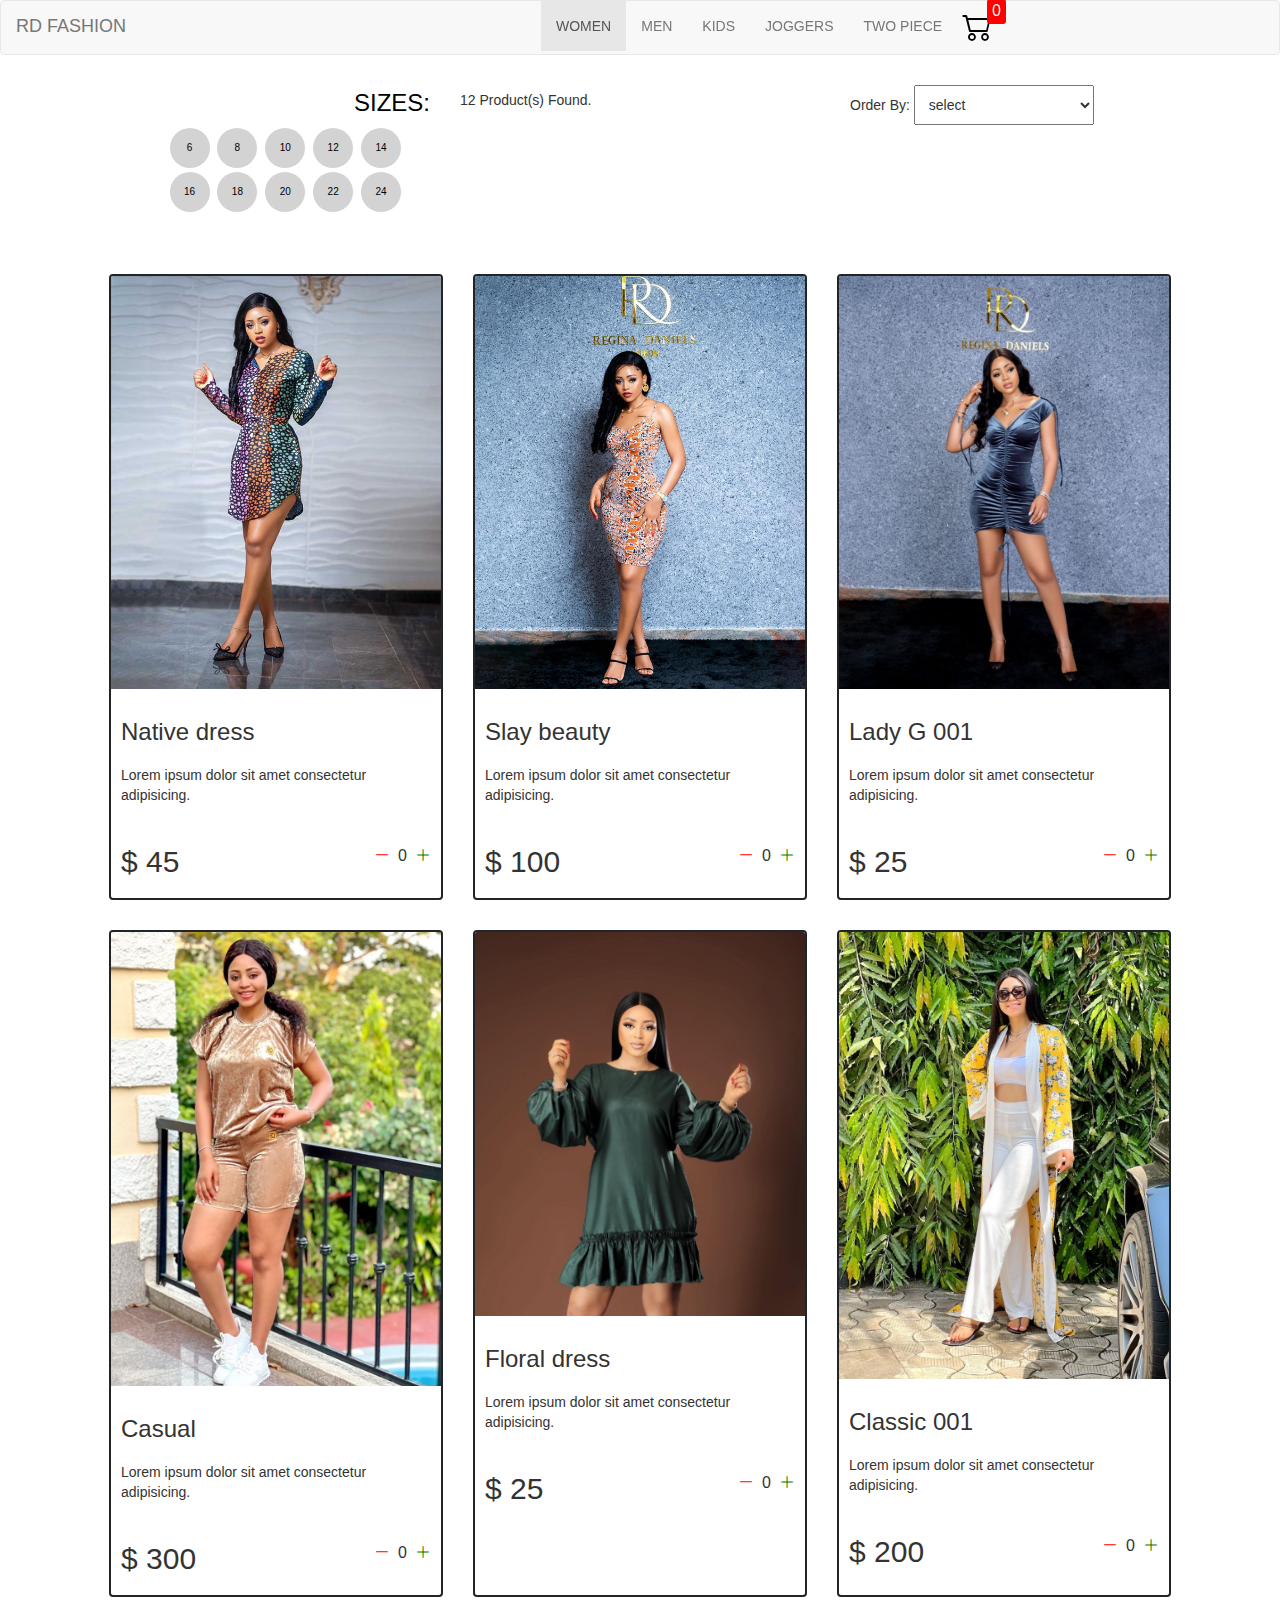
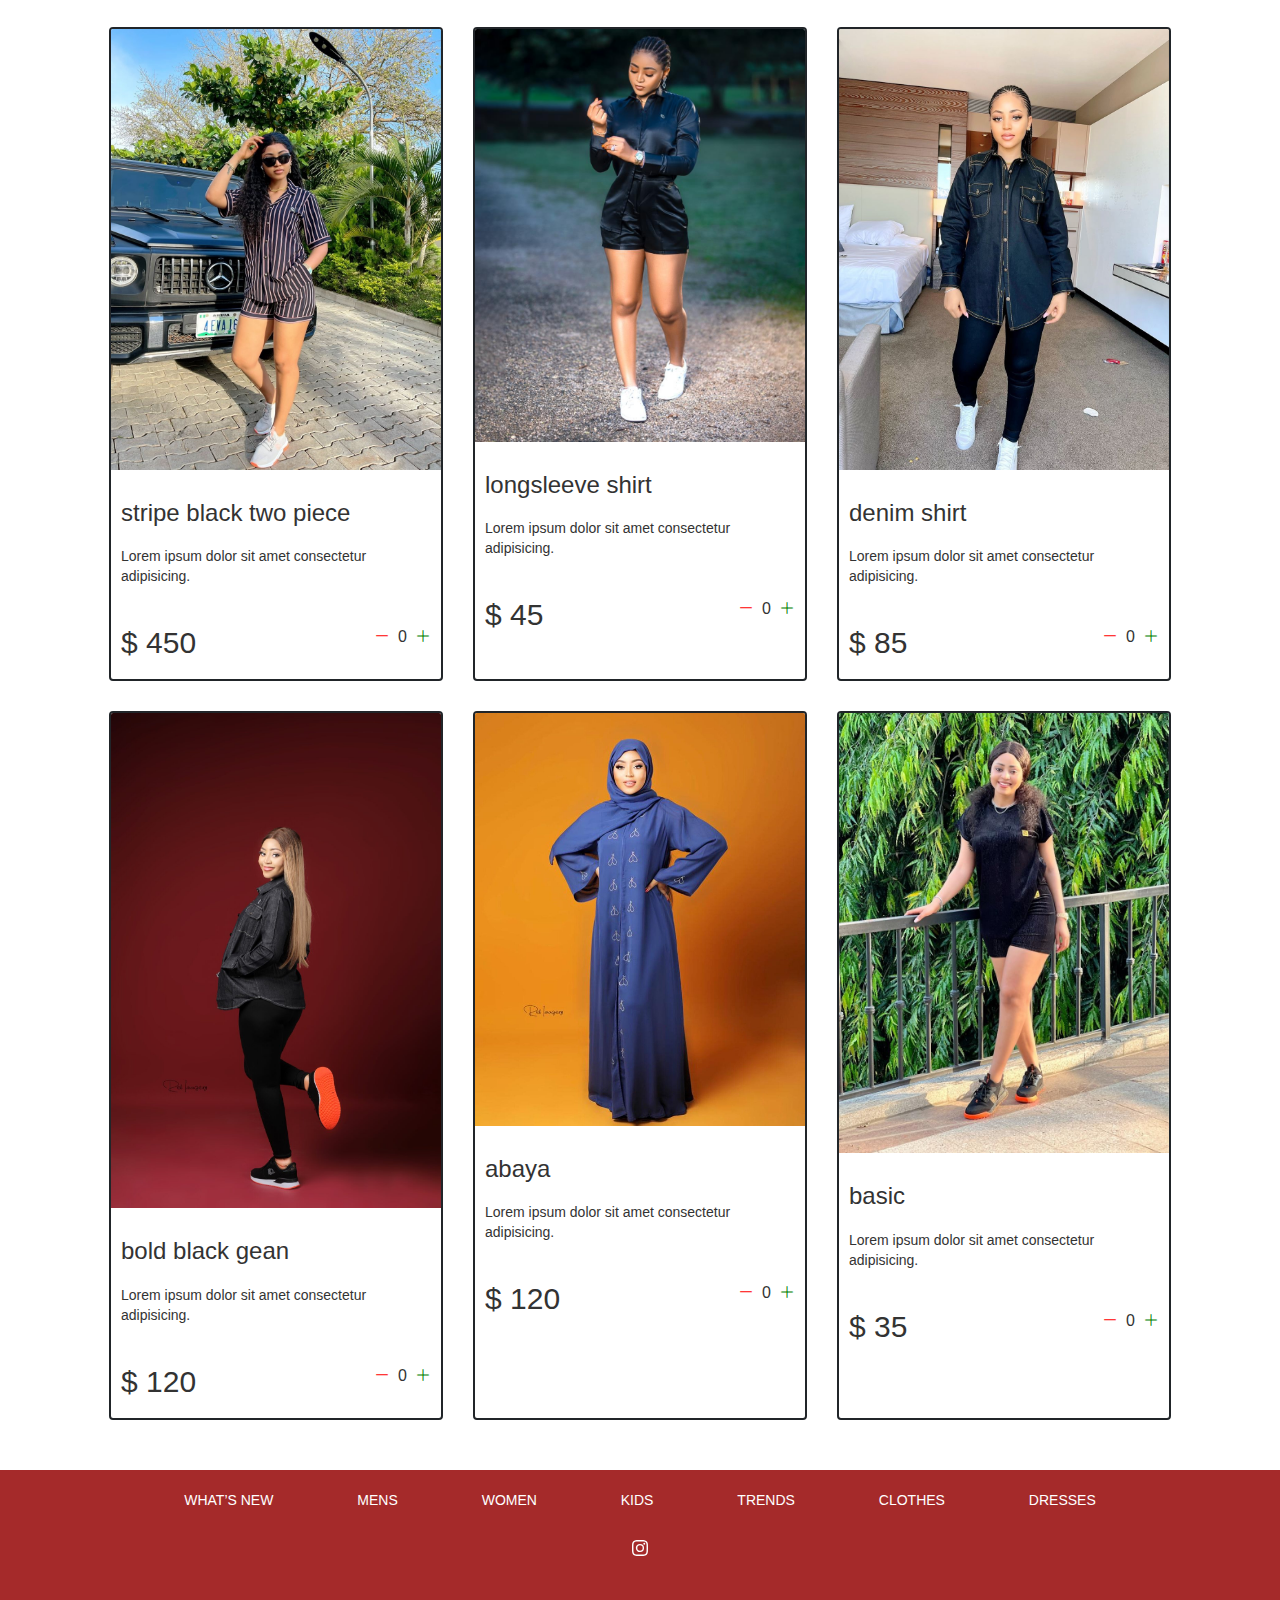
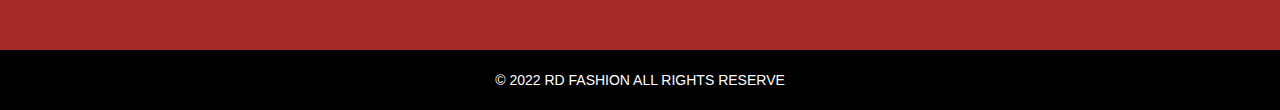
<file: women.html>
<!DOCTYPE html>
<html lang="en">

<head>
  <meta charset="UTF-8">
  <meta http-equiv="X-UA-Compatible" content="IE=edge">
  <meta name="viewport" content="width=device-width, initial-scale=1.0">
  <title>Clothing Store</title>
  <link rel="stylesheet" href="css/bootstrap.css">
  <link rel="stylesheet" href="https://cdn.jsdelivr.net/npm/bootstrap-icons@1.8.1/font/bootstrap-icons.css">

  <link rel="stylesheet" href="css/styles.css">
  
</head>

<body>
    <nav class="navbar navbar-default">
        <div class="container-fluid">
          <!-- Brand and toggle get grouped for better mobile display -->
          <div class="navbar-header">
            <button type="button" class="navbar-toggle collapsed" data-toggle="collapse" data-target="#bs-example-navbar-collapse-1" aria-expanded="false">
              <span class="sr-only">Toggle navigation</span>
              <span class="icon-bar"></span>
              <span class="icon-bar"></span>
              <span class="icon-bar"></span>
            </button>
            <a class="navbar-brand rd" href="index.html">RD FASHION</a>
          </div>
      
          <!-- Collect the nav links, forms, and other content for toggling -->
          <div class="collapse navbar-collapse" id="bs-example-navbar-collapse-1">
            <ul class="nav navbar-nav">
              <li class="active"><a href="women.html">WOMEN<span class="sr-only">(current)</span></a></li>
              <li><a href="#">MEN</a></li>
              <li><a href="#">KIDS</a></li>
              <li><a href="#">JOGGERS</a></li>
              <li><a href="#">TWO PIECE</a></li> 
              <li><div>
                <a href="cart.html">
                  <div class="cart">
                    <i class="bi bi-cart2"></i>
                    <div id="cartAmount" class="cartAmount">0</div>
                  </div>
                </a>
                </div></li>
            </ul>
          </div><!-- /.navbar-collapse -->
          
        </div><!-- /.container-fluid -->
    </nav>
        <div class="container hd">
            <div class="row">
                <div class="col-md-1"></div>
                <div class="col-md-3">
                   <h3 class="sizes">SIZES:</h3>
                   <button type="submit" class="btncircle">6</button>
                   <button type="submit" class="btncircle">8</button>
                   <button type="submit" class="btncircle">10</button>
                   <button type="submit" class="btncircle">12</button>
                   <button type="submit" class="btncircle">14</button>
                   <button type="submit" class="btncircle">16</button>
                   <button type="submit" class="btncircle">18</button>
                   <button type="submit" class="btncircle">20</button>
                   <button type="submit" class="btncircle">22</button>
                   <button type="submit" class="btncircle">24</button>
                </div>
                <div class="col-md-4">
                   <p class="products">12 Product(s) Found.</p>
                </div>
                <div class="col-md-4 orders">
                   <p>Order By: 
                   <select>
                    <option value="select">select</option>
                    <option value="select">EXTRA LARGE</option>
                    <option value="select">LARGE</option>
                    <option value="select">MEDIUM</option>
                    <option value="select">SMALL</option>
                   </select>
                   </p>
                </div>
         </div>
     </div>

  <div class="shop" id="shop">


</div>


<div class="container-fluid">
                        
                        
    <div class="row tr">

          
          <div class="tra">
              <a href="index.html">WHAT’S NEW</a>
              <a href="men.html">MENS</a>
              <a href="women.html">WOMEN</a>
              <a href="#">KIDS</a>
              <a href="#">TRENDS</a>
              <a href="#">CLOTHES</a>
              <a href="#">DRESSES</a>
         </div>
      
          
          <div class="trb">
              <a href="#"><svg xmlns="http://www.w3.org/2000/svg" width="16" height="16" fill="currentColor" class="bi bi-instagram" viewBox="0 0 16 16">
                  <path d="M8 0C5.829 0 5.556.01 4.703.048 3.85.088 3.269.222 2.76.42a3.917 3.917 0 0 0-1.417.923A3.927 3.927 0 0 0 .42 2.76C.222 3.268.087 3.85.048 4.7.01 5.555 0 5.827 0 8.001c0 2.172.01 2.444.048 3.297.04.852.174 1.433.372 1.942.205.526.478.972.923 1.417.444.445.89.719 1.416.923.51.198 1.09.333 1.942.372C5.555 15.99 5.827 16 8 16s2.444-.01 3.298-.048c.851-.04 1.434-.174 1.943-.372a3.916 3.916 0 0 0 1.416-.923c.445-.445.718-.891.923-1.417.197-.509.332-1.09.372-1.942C15.99 10.445 16 10.173 16 8s-.01-2.445-.048-3.299c-.04-.851-.175-1.433-.372-1.941a3.926 3.926 0 0 0-.923-1.417A3.911 3.911 0 0 0 13.24.42c-.51-.198-1.092-.333-1.943-.372C10.443.01 10.172 0 7.998 0h.003zm-.717 1.442h.718c2.136 0 2.389.007 3.232.046.78.035 1.204.166 1.486.275.373.145.64.319.92.599.28.28.453.546.598.92.11.281.24.705.275 1.485.039.843.047 1.096.047 3.231s-.008 2.389-.047 3.232c-.035.78-.166 1.203-.275 1.485a2.47 2.47 0 0 1-.599.919c-.28.28-.546.453-.92.598-.28.11-.704.24-1.485.276-.843.038-1.096.047-3.232.047s-2.39-.009-3.233-.047c-.78-.036-1.203-.166-1.485-.276a2.478 2.478 0 0 1-.92-.598 2.48 2.48 0 0 1-.6-.92c-.109-.281-.24-.705-.275-1.485-.038-.843-.046-1.096-.046-3.233 0-2.136.008-2.388.046-3.231.036-.78.166-1.204.276-1.486.145-.373.319-.64.599-.92.28-.28.546-.453.92-.598.282-.11.705-.24 1.485-.276.738-.034 1.024-.044 2.515-.045v.002zm4.988 1.328a.96.96 0 1 0 0 1.92.96.96 0 0 0 0-1.92zm-4.27 1.122a4.109 4.109 0 1 0 0 8.217 4.109 4.109 0 0 0 0-8.217zm0 1.441a2.667 2.667 0 1 1 0 5.334 2.667 2.667 0 0 1 0-5.334z"/>
              </svg></a>
          </div>        
    </div>
</div>
<div class="footer foot">&copy; 2022 RD FASHION ALL RIGHTS RESERVE</div>

</body>
<script src="js/jquery.min.js"></script>
<script src="js/bootstrap.min.js"></script>
<script src="js/Data.js"></script>
<script src="js/main.js"></script>

</html>
</file>
<file: css/styles.css>
/**
* ! Changing default styles of the browser
**/

* {
    margin: 0;
    padding: 0;
    box-sizing: border-box;
  }
  
  body {
    font-family: sans-serif;
  }
  
  i {
    cursor: pointer;
  }
  
  a {
    text-decoration: none;
    color: white;
  }
  
  /**
  * ! Navbar STyles are here
  **/

 
  .navbars {
    display: flex;
    flex-direction: row;
    justify-content: space-between;
    /*background-color: #212529;*/;
	background-color: white;
    color: white;
    padding: 25px 60px;
    margin-bottom: 30px;
  }
  .st {
	text-align: center;
	color: #000;
  }
  .hds2 {
	text-align: center;
	padding: 20px;
	display: flex;
	flex-direction: row;
	
  }
  
  .hds2 a{
	text-decoration: none;
	color: black;
	font-size: large;
	font-family: Arial, Helvetica, sans-serif;
	padding: 30px;
	
  }
 
  .hds2 hr{
	border: 1px solid black;
	width: 60%;
	margin: auto;
  }

  /* .cart {
    position: relative;
    color: #212529;
    font-size: 30px;
    padding: 5px;
    border-radius: 4px;
  } */
  .cart {
	position: relative;
	color: #000;
	font-size: 30px;
	padding: 5px;
	border-radius: 4px;
	display: flex;
  }
  .rd {
	margin-right: 40rem;
  }
  .navbar{
	position: fixed;
	z-index: 1000;
	left: 0;
	right: 0;
	top: 0;
  }
  .foot {
	background-color: black;
	color: white;
	text-align: center;
	padding: 20px;
  }
  .tra{
	
	text-align: center;
  }
 .hd {
	margin-top: 70px;
 }
 .products {
	padding-top: 20px;
	
 }
 .orders {
	margin-top: 15px;
	
 }
 select {
	width: 50%;
	padding: 10px;
 }
 .btncircle {
	color: #000;
	width: 40px;
	height: 40px;
	padding: 7px 10px;
	font-size: 10px;
	text-align: center;
	margin: 2px;
	background-color: lightgray;
	border: none;
	border-radius: 25px;
 }
  .t, .ta{
	text-align: center;
	font-family: Arial, Helvetica, sans-serif;
  }
.sizes{
	color: #000;
	text-align: right;
}
  .trb{
	
	text-align: center;
	margin-top: 30px;
  }
  .tr {
	
	background-color: brown;
	justify-content: center;
	height: 20vh;
	padding: 20px;
  }
.tr a {
	padding: 40px;
}
  .cartAmount {
    position: absolute;
	top: -2px;
	left: 30px;
    font-size: 16px;
    background-color: red;
    color: white;
    padding: 1px 5px;
    border-radius: 3px;
	
  } 
  .carousel-inner {

	background-color: yellow;
  }
  .carousel-inner > .item > img {
	width:100%;
	height:95vh;
  }
  /* .cartAmount {
    position: absolute;
    top: -7px;
    left: 550px;
    font-size: 16px;
    background-color: red;
    color: white;
    padding: 3px;
    border-radius: 3px;
	
  } */
  
  /**
  * ! Shop items styles are here
  **/

  .twoimg1:hover{
	zoom: 150%;
  }
  .shop {
    display: grid;
    grid-template-columns: repeat(3, 334px);
    gap: 30px;
    justify-content: center;
    margin-bottom: 50px;
	margin-top: 60px;
  }
  .shopp {
    display: grid;
    grid-template-columns: repeat(4, 223px);
    gap: 30px;
    justify-content: center;
    margin-bottom: 50px;
	margin-top: 60px;
  }
  
  @media (max-width: 1000px) {
    .shop {
      grid-template-columns: repeat(2, 223px);
    }
  }
  
  @media (max-width: 500px) {
    .shop {
      grid-template-columns: repeat(1, 223px);
    }
  }
  
  .item {
    border: 2px solid #212529;
    border-radius: 4px;
  }
  .item img {
    width: 100%;
    border-radius: 2px 2px 0 0;
  }
  
  .details {
    display: flex;
    flex-direction: column;
    padding: 10px;
    gap: 10px;
  }
  
  .price-quantity {
    display: flex;
    flex-direction: row;
    justify-content: space-between;
    align-items: center;
  }
  
  .buttons {
    display: flex;
    flex-direction: row;
    gap: 8px;
    font-size: 16px;
  }
  
  .bi-dash-lg {
    color: red;
  }
  
  .bi-plus-lg {
    color: green;
  }
  
  /**
  * ! style rules for label and some buttons
  **/
  
  .text-center {
    text-align: center;
    margin-bottom: 20px;
  }
  
  .HomeBtn,
  .checkout,
  .removeAll {
    background-color: #212529;
    color: white;
    border: none;
    padding: 6px;
    border-radius: 3px;
    cursor: pointer;
    margin-top: 10px;
  }
  
  .checkout {
    background-color: green;
  }
  .removeAll {
    background-color: red;
  }
  .bi-x-lg {
    color: red;
    font-weight: bold;
  }
  
  /**
  * ! style rules for shopping-cart
  **/
  
  .shopping-cart {
    display: grid;
    grid-template-columns: repeat(1, 320px);
    justify-content: center;
    gap: 15px;
  }
  
  /**
  * ! style rules for cart-item
  **/
  
  .cart-item {
    border: 2px solid #212529;
    border-radius: 5px;
    display: flex;
  }
  
  .title-price-x {
    width: 195px;
    display: flex;
    align-items: center;
    justify-content: space-between;
    /* border: 2px solid red; */
  }
  
  .title-price {
    display: flex;
    align-items: center;
    gap: 10px;
  }
  
  .cart-item-price {
    background-color: #212529;
    color: white;
    border-radius: 4px;
    padding: 3px 6px;
  }
</file>
